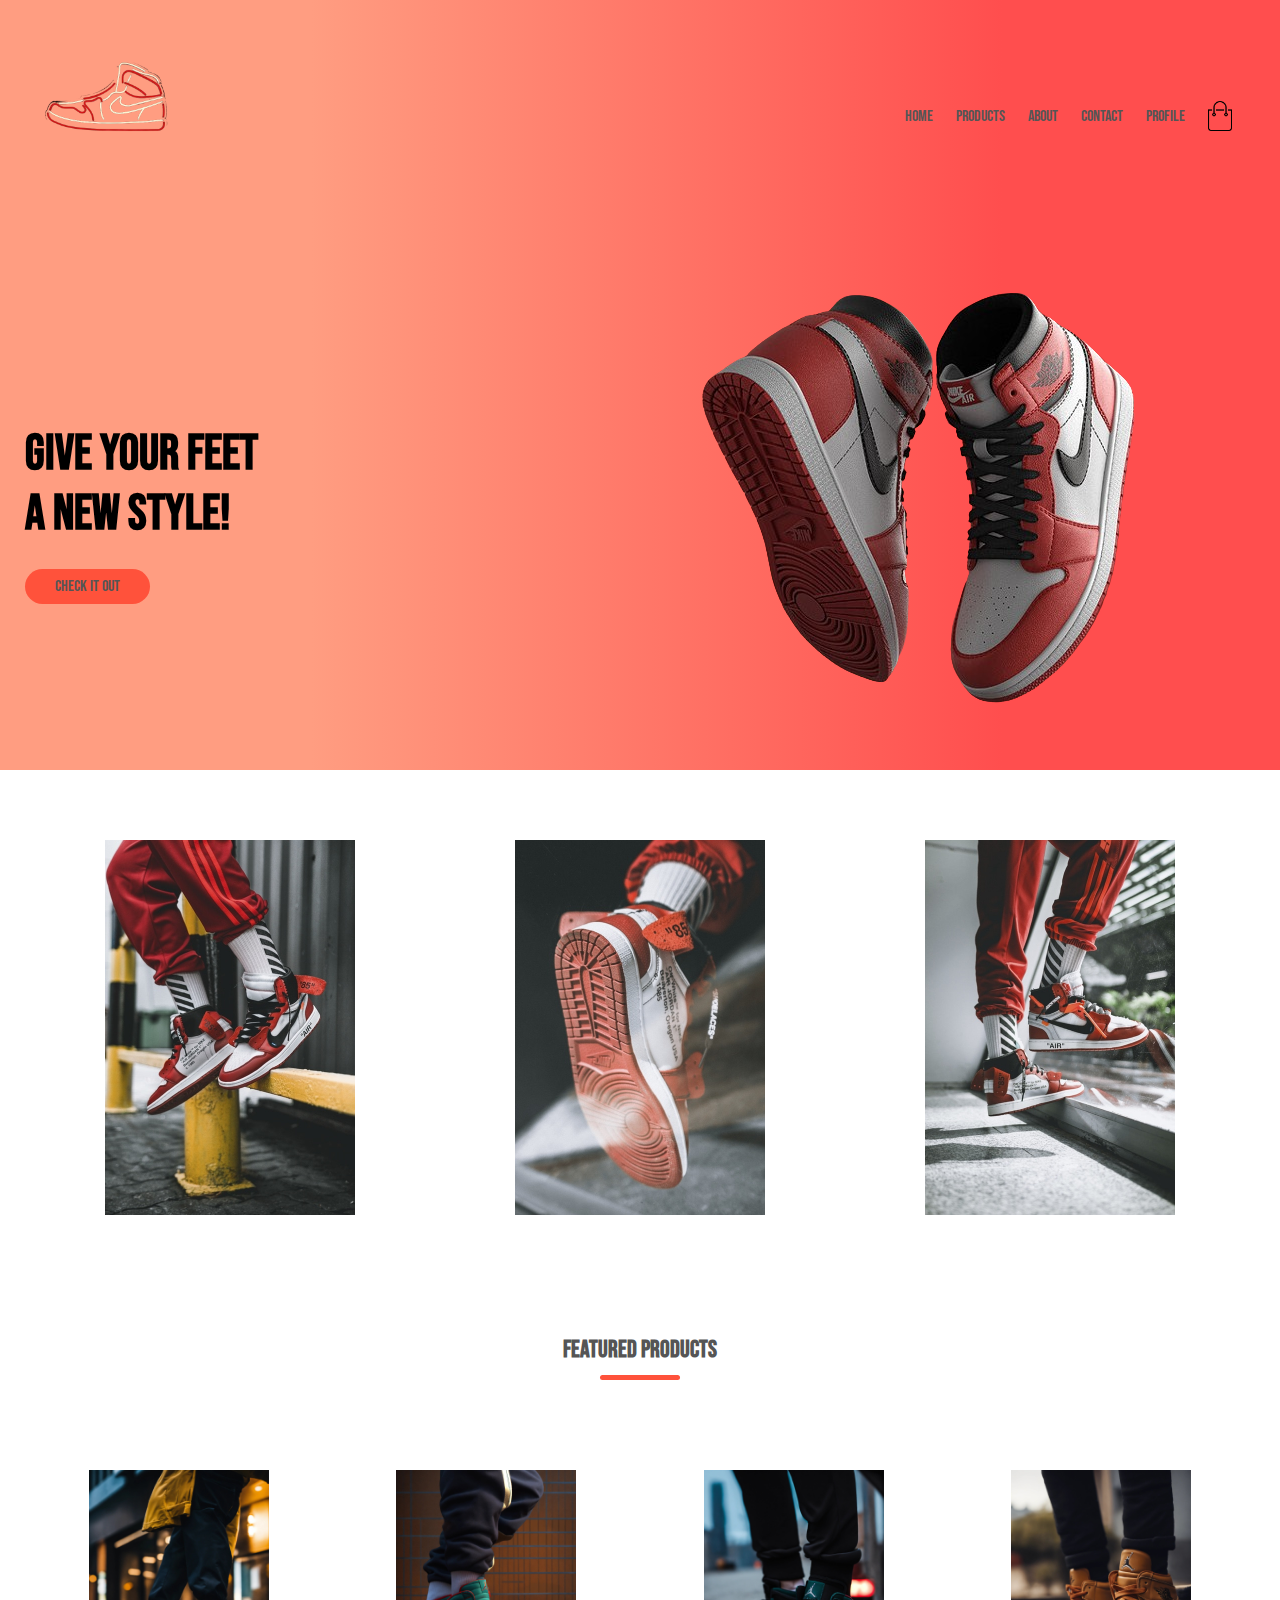
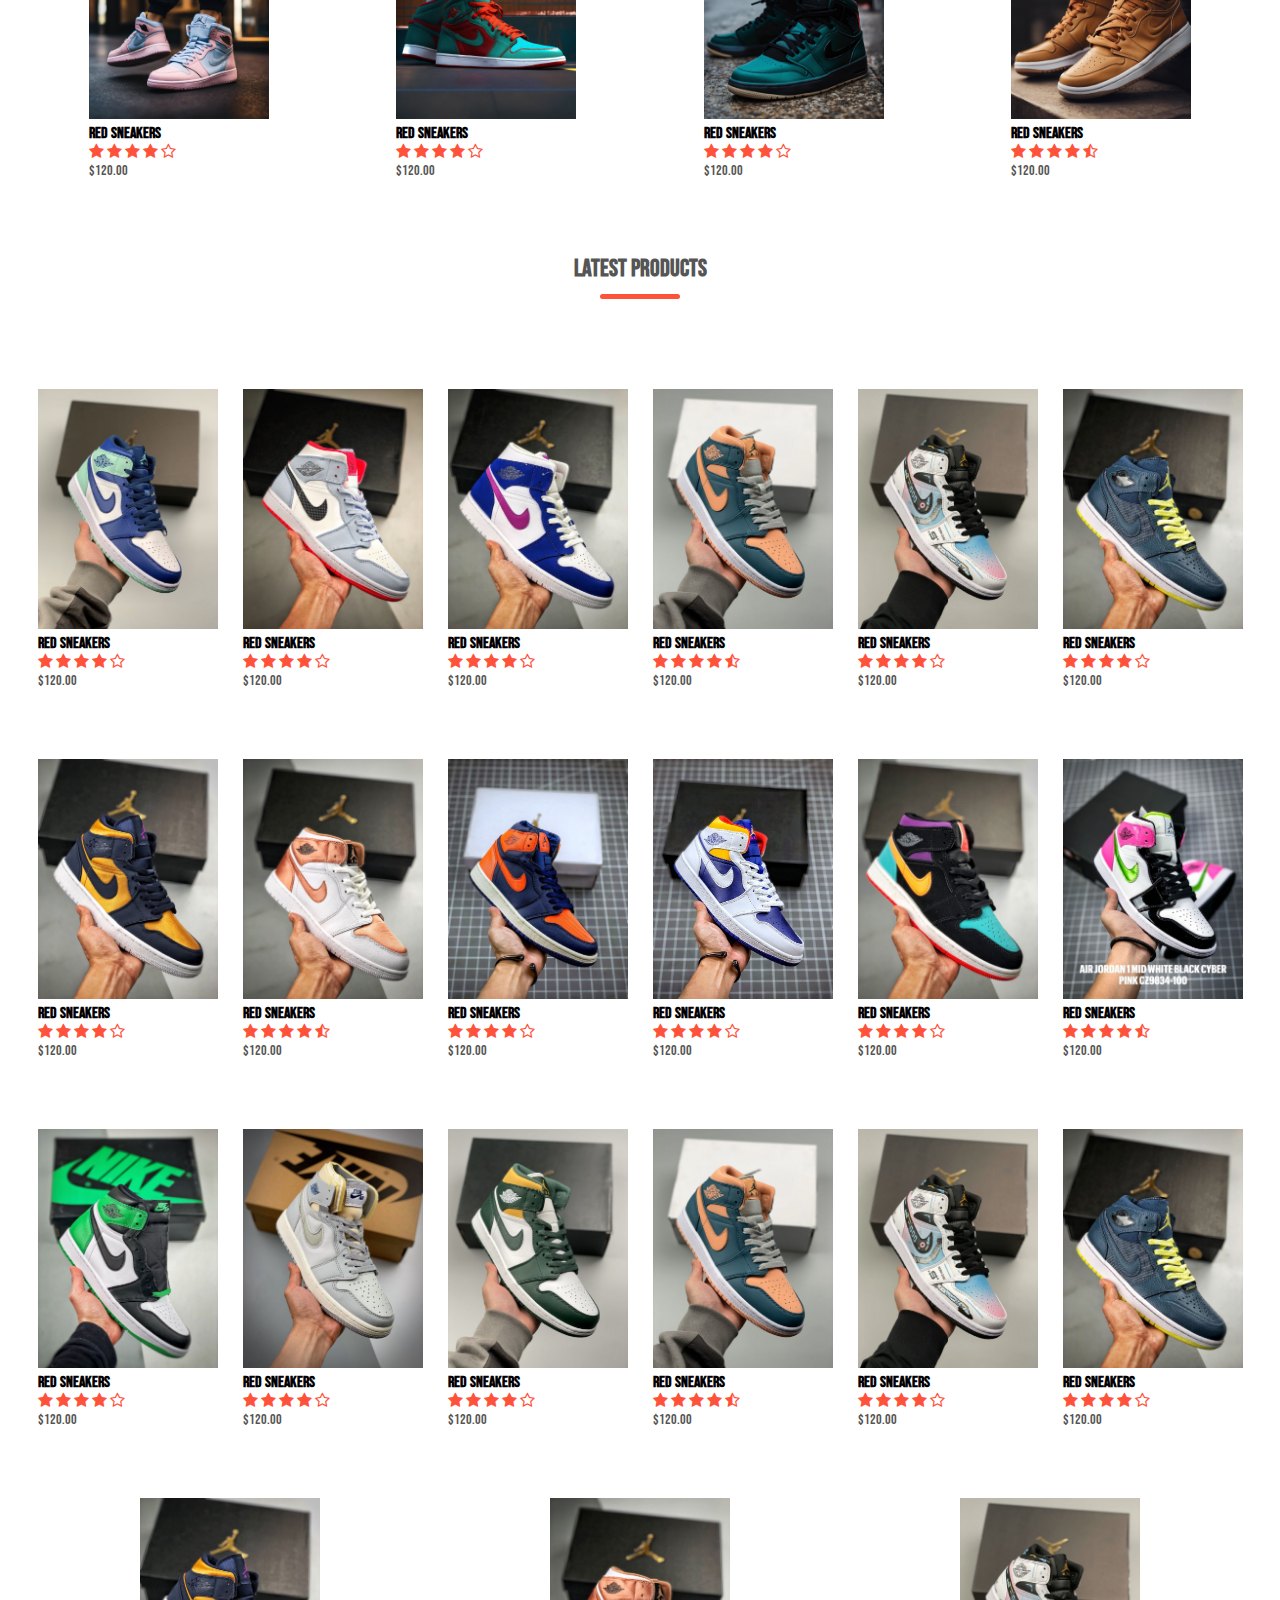
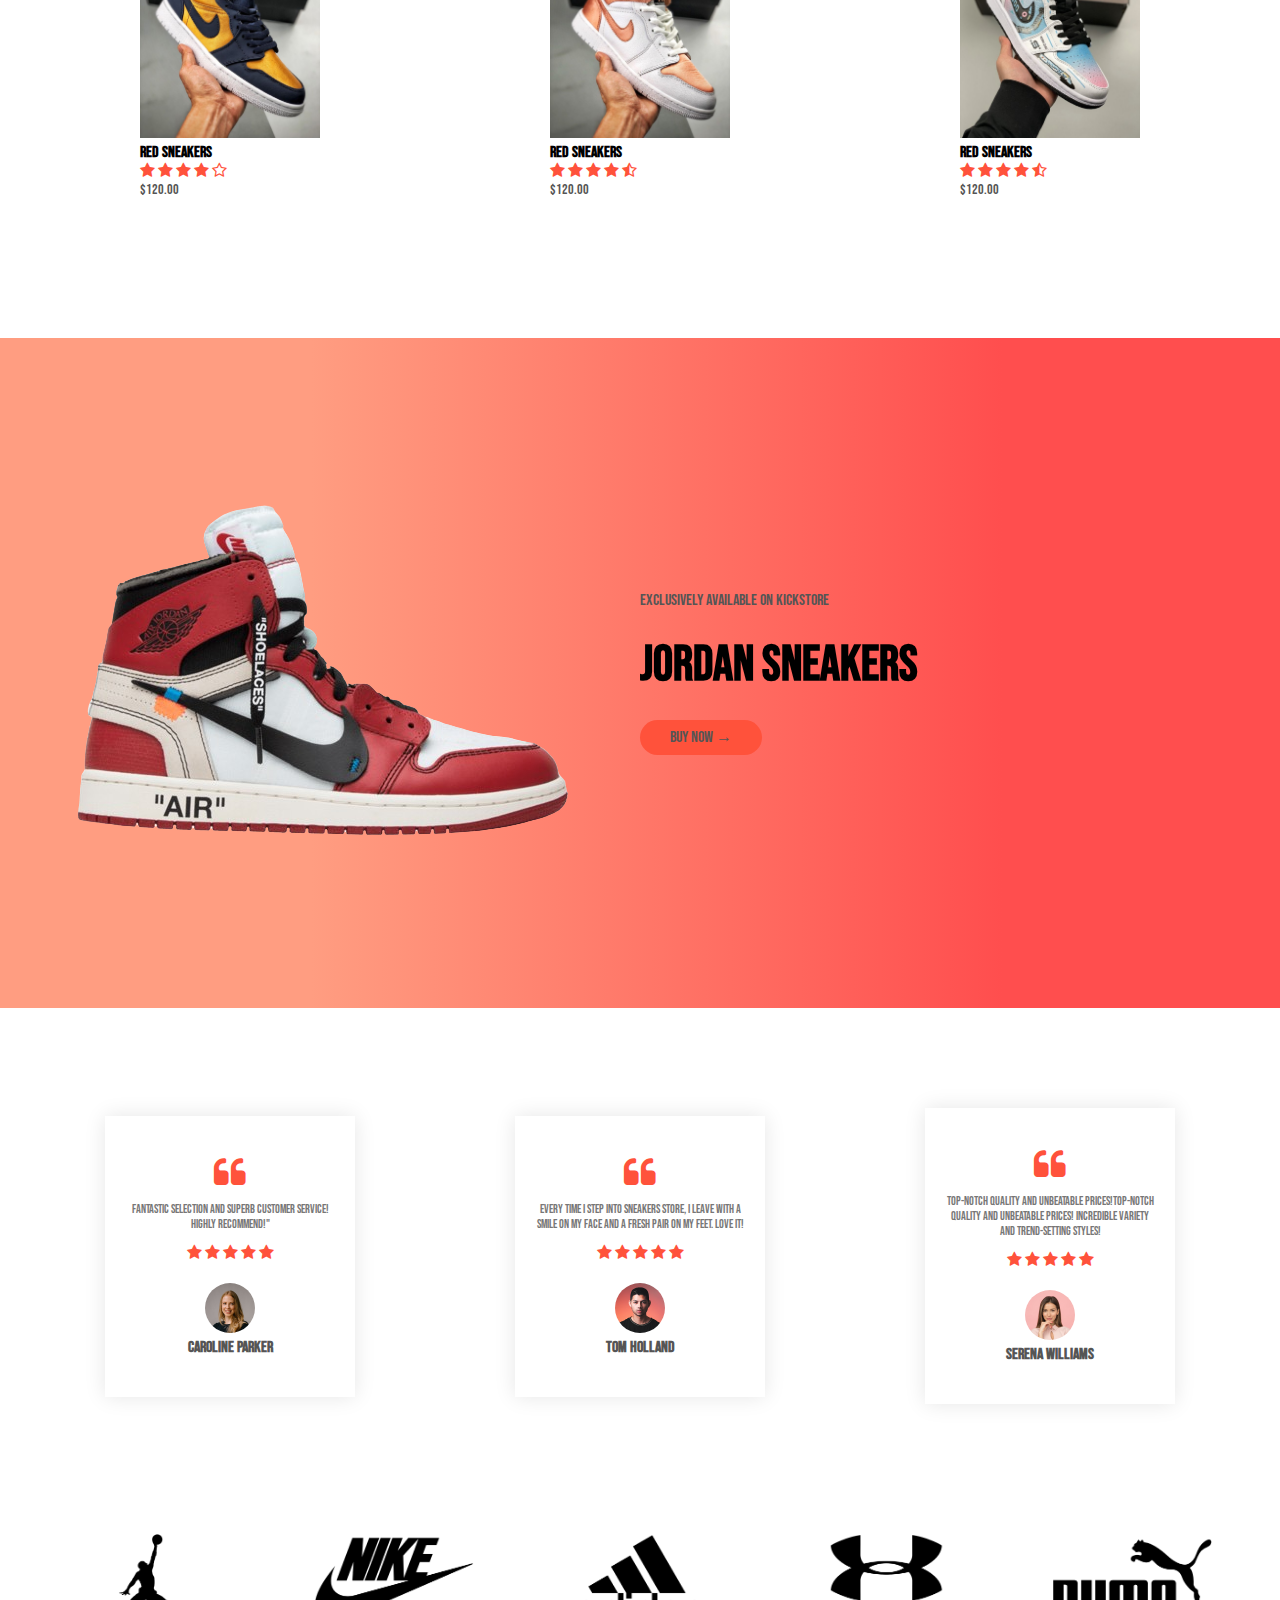
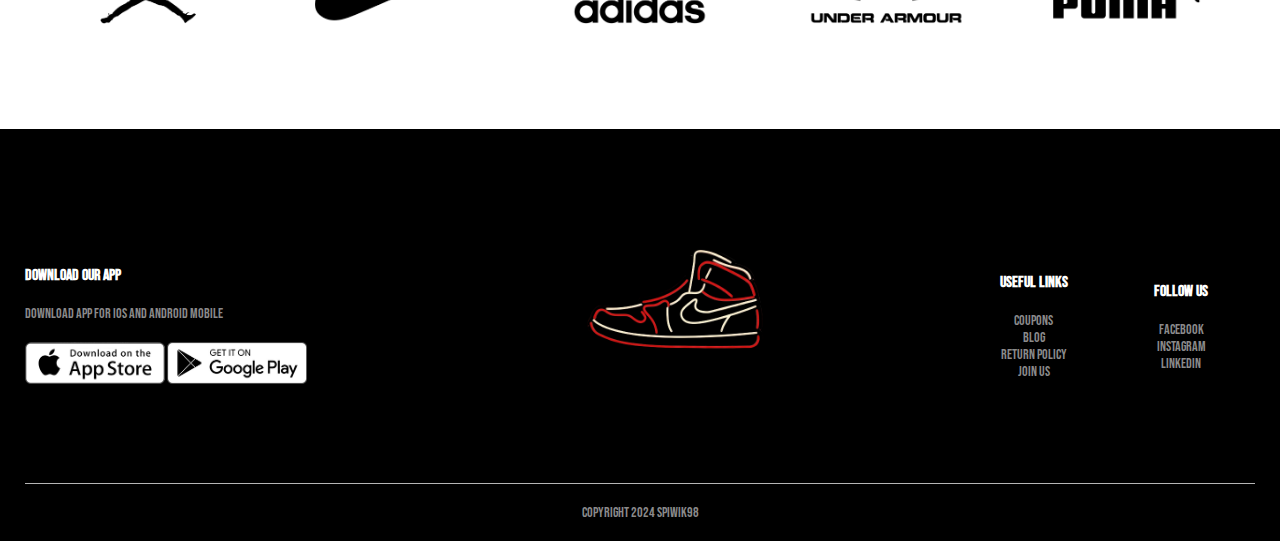
<file: index.html>
<!DOCTYPE html>
<html lang="en">
<head>
    <meta charset="UTF-8">
    <meta name="viewport" content="width=device-width, initial-scale=1.0">
    <title>KickStore | Ecommerce Website</title>
    <link rel="stylesheet" href="style.css">
    <link href="https://fonts.googleapis.com/css2?family=Bebas+Neue&display=swap" rel="stylesheet">
    <link rel="stylesheet" href="https://stackpath.bootstrapcdn.com/font-awesome/4.7.0/css/font-awesome.min.css">
</head>
<body>
    <div class="header">
    <div class="container">
        <div class="navbar">
            <div class="logo">
            <img src="static/logo2.png" width="125px">
         </div>
         <nav>
            <ul id="MenuItems">
                <li><a href="">Home</a></li>
                <li><a href="products.html">Products</a></li>
                <li><a href="">About</a></li>
                <li><a href="">Contact</a></li>
                <li><a href="">Profile</a></li>
            </ul>
         </nav>
            <img src="static/cart.png" width="30px" height="30px">
            <img src="static/menu.png" class="menu-icon" onclick="menutoggle()">
        </div>
        <div class="row">
            <div class="col-2">
                <h1> Give Your Feet <br>A New Style!</h1>
                <a href="" class="btn">Check it out</a>
            </div>
            <div class="col-2">
                <img src="static/2-removebg-preview.png">
            </div>
        </div>
    </div>
   </div>
<div class="categories">
    <div class="small-container">
            <div class="row">
        <div class="col-3">
            <img src="static/cat1.jpg">
        </div>
        <div class="col-3">
            <img src="static/cat2.jpg">
        </div>
        <div class="col-3">
            <img src="static/cat3.jpg">
        </div>
    </div>
    </div>

</div>
    <div class="small-container">
        <h2 class="title"> Featured Products</h2>
        <div class="row">
            <div class="col-4">
                <img src="static/feature1.jpg">
                <h4>Red Sneakers</h4>
                <div class="rating">
                    <i class="fa fa-star"></i>
                    <i class="fa fa-star"></i>
                    <i class="fa fa-star"></i>
                    <i class="fa fa-star"></i>
                    <i class="fa fa-star-o"></i>
                </div>
                <p>$120.00</p>
            </div>
            <div class="col-4">
                <img src="static/feature2.jpg">
                <h4>Red Sneakers</h4>
                <div class="rating">
                    <i class="fa fa-star"></i>
                    <i class="fa fa-star"></i>
                    <i class="fa fa-star"></i>
                    <i class="fa fa-star"></i>
                    <i class="fa fa-star-o"></i>
                </div>
                <p>$120.00</p>
            </div>
            <div class="col-4">
                <img src="static/feature3.jpg">
                <h4>Red Sneakers</h4>
                <div class="rating">
                    <i class="fa fa-star"></i>
                    <i class="fa fa-star"></i>
                    <i class="fa fa-star"></i>
                    <i class="fa fa-star"></i>
                    <i class="fa fa-star-o"></i>
                </div>
                <p>$120.00</p>
            </div>
            <div class="col-4">
                <img src="static/feature4.jpg">
                <h4>Red Sneakers</h4>
                <div class="rating">
                    <i class="fa fa-star"></i>
                    <i class="fa fa-star"></i>
                    <i class="fa fa-star"></i>
                    <i class="fa fa-star"></i>
                    <i class="fa fa-star-half-o"></i>
                </div>
                <p>$120.00</p>
            </div>
        </div>
        <h2 class="title"> Latest Products</h2>
        <div class="row">
            <div class="col-4">
                <img src="static/latest5.jpg">
                <h4>Red Sneakers</h4>
                <div class="rating">
                    <i class="fa fa-star"></i>
                    <i class="fa fa-star"></i>
                    <i class="fa fa-star"></i>
                    <i class="fa fa-star"></i>
                    <i class="fa fa-star-o"></i>
                </div>
                <p>$120.00</p>
            </div>
            <div class="col-4">
                <img src="static/latest6.jpg">
                <h4>Red Sneakers</h4>
                <div class="rating">
                    <i class="fa fa-star"></i>
                    <i class="fa fa-star"></i>
                    <i class="fa fa-star"></i>
                    <i class="fa fa-star"></i>
                    <i class="fa fa-star-o"></i>
                </div>
                <p>$120.00</p>
            </div>
            <div class="col-4">
                <img src="static/latest7.jpg">
                <h4>Red Sneakers</h4>
                <div class="rating">
                    <i class="fa fa-star"></i>
                    <i class="fa fa-star"></i>
                    <i class="fa fa-star"></i>
                    <i class="fa fa-star"></i>
                    <i class="fa fa-star-o"></i>
                </div>
                <p>$120.00</p>
            </div>
            <div class="col-4">
                <img src="static/latest8.jpg">
                <h4>Red Sneakers</h4>
                <div class="rating">
                    <i class="fa fa-star"></i>
                    <i class="fa fa-star"></i>
                    <i class="fa fa-star"></i>
                    <i class="fa fa-star"></i>
                    <i class="fa fa-star-half-o"></i>
                </div>
                <p>$120.00</p>
            </div>
            <div class="col-4">
                <img src="static/latest1.jpg">
                <h4>Red Sneakers</h4>
                <div class="rating">
                    <i class="fa fa-star"></i>
                    <i class="fa fa-star"></i>
                    <i class="fa fa-star"></i>
                    <i class="fa fa-star"></i>
                    <i class="fa fa-star-o"></i>
                </div>
                <p>$120.00</p>
            </div>
            <div class="col-4">
                <img src="static/latest2.jpg">
                <h4>Red Sneakers</h4>
                <div class="rating">
                    <i class="fa fa-star"></i>
                    <i class="fa fa-star"></i>
                    <i class="fa fa-star"></i>
                    <i class="fa fa-star"></i>
                    <i class="fa fa-star-o"></i>
                </div>
                <p>$120.00</p>
            </div>
            <div class="col-4">
                <img src="static/latest3.jpg">
                <h4>Red Sneakers</h4>
                <div class="rating">
                    <i class="fa fa-star"></i>
                    <i class="fa fa-star"></i>
                    <i class="fa fa-star"></i>
                    <i class="fa fa-star"></i>
                    <i class="fa fa-star-o"></i>
                </div>
                <p>$120.00</p>
            </div>
            <div class="col-4">
                <img src="static/latest4.jpg">
                <h4>Red Sneakers</h4>
                <div class="rating">
                    <i class="fa fa-star"></i>
                    <i class="fa fa-star"></i>
                    <i class="fa fa-star"></i>
                    <i class="fa fa-star"></i>
                    <i class="fa fa-star-half-o"></i>
                </div>
                <p>$120.00</p>
            </div>
            <div class="col-4">
                <img src="static/latest9.jpg">
                <h4>Red Sneakers</h4>
                <div class="rating">
                    <i class="fa fa-star"></i>
                    <i class="fa fa-star"></i>
                    <i class="fa fa-star"></i>
                    <i class="fa fa-star"></i>
                    <i class="fa fa-star-o"></i>
                </div>
                <p>$120.00</p>
            </div>
            <div class="col-4">
                <img src="static/latest10.jpg">
                <h4>Red Sneakers</h4>
                <div class="rating">
                    <i class="fa fa-star"></i>
                    <i class="fa fa-star"></i>
                    <i class="fa fa-star"></i>
                    <i class="fa fa-star"></i>
                    <i class="fa fa-star-o"></i>
                </div>
                <p>$120.00</p>
            </div>
            <div class="col-4">
                <img src="static/latest11.jpg">
                <h4>Red Sneakers</h4>
                <div class="rating">
                    <i class="fa fa-star"></i>
                    <i class="fa fa-star"></i>
                    <i class="fa fa-star"></i>
                    <i class="fa fa-star"></i>
                    <i class="fa fa-star-o"></i>
                </div>
                <p>$120.00</p>
            </div>
            <div class="col-4">
                <img src="static/latest12.jpg">
                <h4>Red Sneakers</h4>
                <div class="rating">
                    <i class="fa fa-star"></i>
                    <i class="fa fa-star"></i>
                    <i class="fa fa-star"></i>
                    <i class="fa fa-star"></i>
                    <i class="fa fa-star-half-o"></i>
                </div>
                <p>$120.00</p>
            </div>
            <div class="col-4">
                <img src="static/latest13.jpg">
                <h4>Red Sneakers</h4>
                <div class="rating">
                    <i class="fa fa-star"></i>
                    <i class="fa fa-star"></i>
                    <i class="fa fa-star"></i>
                    <i class="fa fa-star"></i>
                    <i class="fa fa-star-o"></i>
                </div>
                <p>$120.00</p>
            </div>
            <div class="col-4">
                <img src="static/latest14.jpg">
                <h4>Red Sneakers</h4>
                <div class="rating">
                    <i class="fa fa-star"></i>
                    <i class="fa fa-star"></i>
                    <i class="fa fa-star"></i>
                    <i class="fa fa-star"></i>
                    <i class="fa fa-star-o"></i>
                </div>
                <p>$120.00</p>
            </div>
            <div class="col-4">
                <img src="static/latest15.jpg">
                <h4>Red Sneakers</h4>
                <div class="rating">
                    <i class="fa fa-star"></i>
                    <i class="fa fa-star"></i>
                    <i class="fa fa-star"></i>
                    <i class="fa fa-star"></i>
                    <i class="fa fa-star-o"></i>
                </div>
                <p>$120.00</p>
            </div>
            <div class="col-4">
                <img src="static/latest8.jpg">
                <h4>Red Sneakers</h4>
                <div class="rating">
                    <i class="fa fa-star"></i>
                    <i class="fa fa-star"></i>
                    <i class="fa fa-star"></i>
                    <i class="fa fa-star"></i>
                    <i class="fa fa-star-half-o"></i>
                </div>
                <p>$120.00</p>
            </div>
            <div class="col-4">
                <img src="static/latest1.jpg">
                <h4>Red Sneakers</h4>
                <div class="rating">
                    <i class="fa fa-star"></i>
                    <i class="fa fa-star"></i>
                    <i class="fa fa-star"></i>
                    <i class="fa fa-star"></i>
                    <i class="fa fa-star-o"></i>
                </div>
                <p>$120.00</p>
            </div>
            <div class="col-4">
                <img src="static/latest2.jpg">
                <h4>Red Sneakers</h4>
                <div class="rating">
                    <i class="fa fa-star"></i>
                    <i class="fa fa-star"></i>
                    <i class="fa fa-star"></i>
                    <i class="fa fa-star"></i>
                    <i class="fa fa-star-o"></i>
                </div>
                <p>$120.00</p>
            </div>
            <div class="col-4">
                <img src="static/latest3.jpg">
                <h4>Red Sneakers</h4>
                <div class="rating">
                    <i class="fa fa-star"></i>
                    <i class="fa fa-star"></i>
                    <i class="fa fa-star"></i>
                    <i class="fa fa-star"></i>
                    <i class="fa fa-star-o"></i>
                </div>
                <p>$120.00</p>
            </div>
            <div class="col-4">
                <img src="static/latest4.jpg">
                <h4>Red Sneakers</h4>
                <div class="rating">
                    <i class="fa fa-star"></i>
                    <i class="fa fa-star"></i>
                    <i class="fa fa-star"></i>
                    <i class="fa fa-star"></i>
                    <i class="fa fa-star-half-o"></i>
                </div>
                <p>$120.00</p>
            </div>
            <div class="col-4">
                <img src="static/latest1.jpg">
                <h4>Red Sneakers</h4>
                <div class="rating">
                    <i class="fa fa-star"></i>
                    <i class="fa fa-star"></i>
                    <i class="fa fa-star"></i>
                    <i class="fa fa-star"></i>
                    <i class="fa fa-star-half-o"></i>
                </div>
                <p>$120.00</p>
            </div>
        </div>
    </div>
    <div class="offer">
        <div class="small-container">
            <div class="row">
                <div class="col-2">
                    <img src="static/off-white-x-air-jordan-1-retro-high-og-white-jordan-1-off-white-11563429018exqbuavl9f-removebg-preview.png" class="offer-img">
                </div>
                <div class="col-2">
                    <p>Exclusively Available on KickStore</p>
                    <h1>Jordan sneakers</h1>
                    <a href="" class="btn">Buy Now &#8594;</a>
                </div>
            </div>
        </div>
    </div>
    <div class="testimonial">
        <div class="small-container">
            <div class="row">
                <div class="col-3">
                   <i class="fa fa-quote-left"></i>
                    <p>Fantastic selection and superb customer service! Highly recommend!"</p>
                    <div class="rating">
                        <i class="fa fa-star"></i>
                        <i class="fa fa-star"></i>
                        <i class="fa fa-star"></i>
                        <i class="fa fa-star"></i>
                        <i class="fa fa-star"></i>
                    </div>
                    <img src="static/user-1.png">
                    <h3>Caroline Parker</h3>
                </div>
                <div class="col-3">
                   <i class="fa fa-quote-left"></i>
                    <p>Every time I step into Sneakers Store, I leave with a smile on my face and a fresh pair on my feet. Love it!</p>
                    <div class="rating">
                        <i class="fa fa-star"></i>
                        <i class="fa fa-star"></i>
                        <i class="fa fa-star"></i>
                        <i class="fa fa-star"></i>
                        <i class="fa fa-star"></i>
                    </div>
                    <img src="static/user-2.png">
                    <h3>Tom Holland</h3>
                </div>
                <div class="col-3">
                   <i class="fa fa-quote-left"></i>
                    <p>Top-notch quality and unbeatable prices!Top-notch quality and unbeatable prices! Incredible variety and trend-setting styles! </p>
                    <div class="rating">
                        <i class="fa fa-star"></i>
                        <i class="fa fa-star"></i>
                        <i class="fa fa-star"></i>
                        <i class="fa fa-star"></i>
                        <i class="fa fa-star"></i>
                    </div>
                    <img src="static/user-3.png">
                    <h3>Serena Williams</h3>
                </div>
            </div>
        </div>
    </div>
    <div class="brands">
        <div class="small-container">
            <div class="row">
                <div class="col-5">
                    <img src="static/Air-Jordan-Logo-700x394.png">
                </div>
                <div class="col-5">
                    <img src="static/Nike-Logo-700x394.png">
                </div>
                <div class="col-5">
                    <img src="static/Adidas-Logo-700x394.png">
                </div>
                <div class="col-5">
                    <img src="static/Under-Armour-Logo-700x394.png">
                </div>
                <div class="col-5">
                    <img src="static/Puma-Logo-700x394.png">
                </div>
            </div>
        </div>
    </div>

    <div class="footer">
        <div class="container">
            <div class="row">
                <div class="footer-col-1">
                    <h3>Download Our App</h3>
                    <p>Download App for IOS and Android Mobile</p>
                <div class="app-logo">
                    <img src="static/app-store.png">
                    <img src="static/play-store.png">
                </div>
                </div>
                <div class="footer-col-2">
                    <img src="static/logo2.png">
                </div>
                <div class="footer-col-3">
                    <h3>Useful Links</h3>
                    <ul>
                        <li>Coupons</li>
                        <li>Blog</li>
                        <li>Return Policy</li>
                        <li>Join Us</li>
                    </ul>
                </div>
                <div class="footer-col-4">
                    <h3>Follow us</h3>
                    <ul>
                        <li>Facebook</li>
                        <li>Instagram</li>
                        <li>Linkedin</li>
                    </ul>
                </div>
            </div>
            <hr>
            <p class="copyright">Copyright 2024 spiwik98</p>
        </div>
    </div>
        <script>
            var MenuItems = document.getElementByID("MenuItems");
            MenuItems.style.maxHeight = "0px";
            function menutoggle(){
                if (MenuItems.style.maxHeight == "0px")
                    {
                        MenuItems.style.maxHeight == "200px";
                    }
                else
                    {
                        MenuItems.style.maxHeight == "0px";
                    }

            }
        </script>
</body>
</html>
</file>
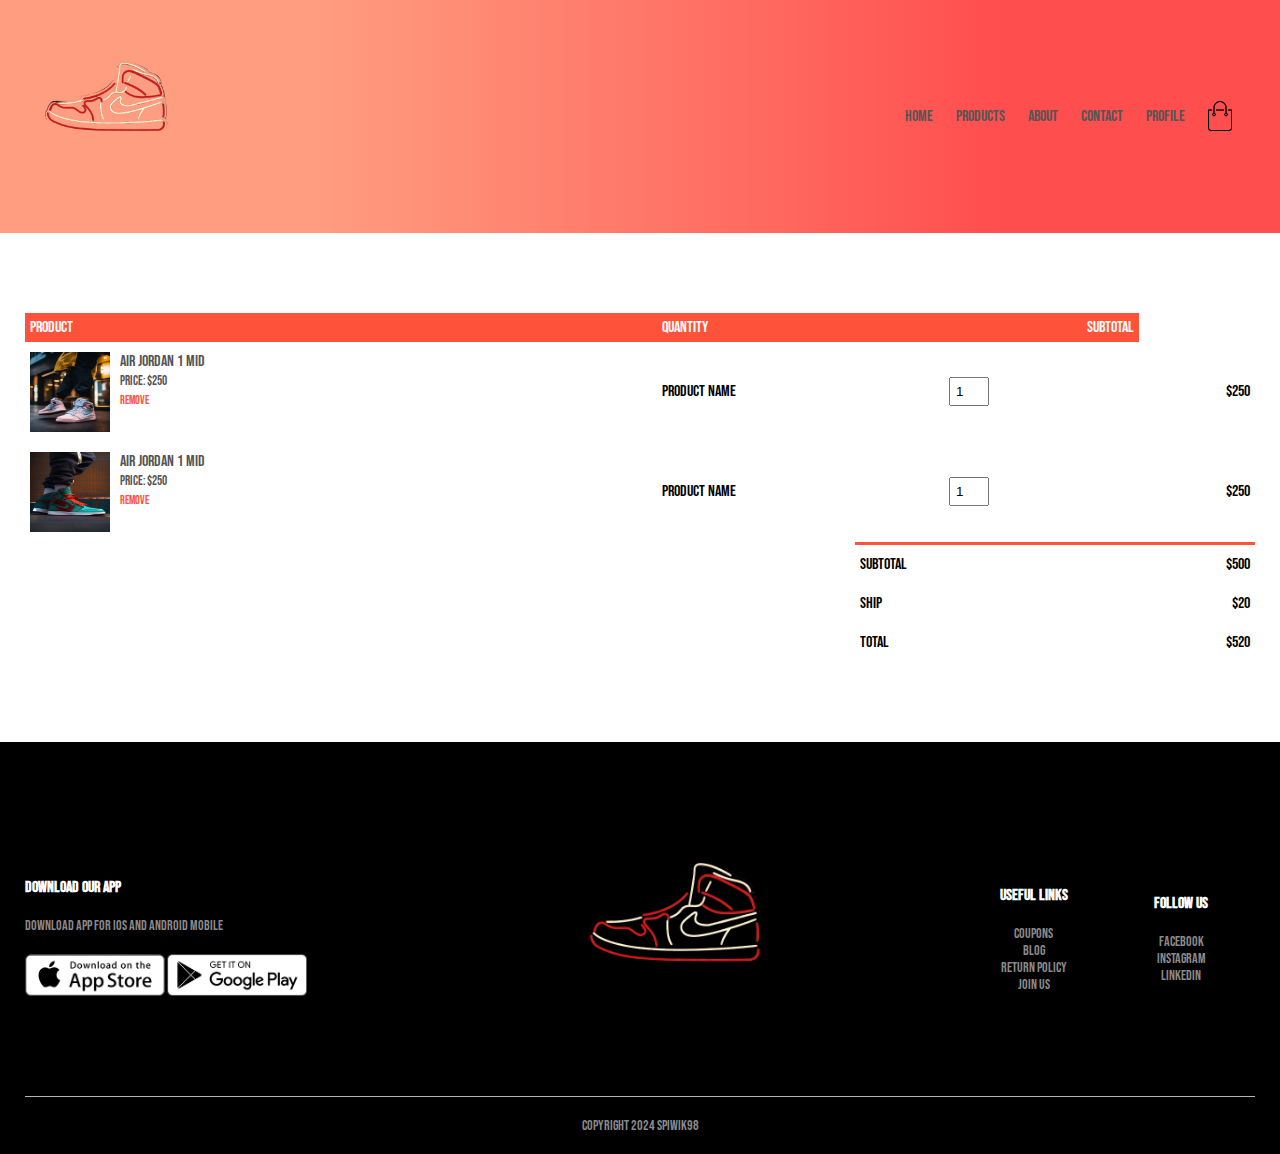
<file: cart.html>
<!DOCTYPE html>
<html lang="en">
<head>
    <meta charset="UTF-8">
    <meta name="viewport" content="width=device-width, initial-scale=1.0">
    <title>All Products | KickStore</title>
    <link rel="stylesheet" href="style.css">
    <link href="https://fonts.googleapis.com/css2?family=Bebas+Neue&display=swap" rel="stylesheet">
    <link rel="stylesheet" href="https://stackpath.bootstrapcdn.com/font-awesome/4.7.0/css/font-awesome.min.css">
</head>
<body>
    <div class="header">
    <div class="container">
        <div class="navbar">
            <div class="logo">
            <img src="static/logo2.png" width="125px">
         </div>
         <nav>
            <ul id="MenuItems">
                <li><a href="">Home</a></li>
                <li><a href="">Products</a></li>
                <li><a href="">About</a></li>
                <li><a href="">Contact</a></li>
                <li><a href="">Profile</a></li>
            </ul>
         </nav>
            <img src="static/cart.png" width="30px" height="30px">
            <img src="static/menu.png" class="menu-icon" onclick="menutoggle()">
        </div>
    </div>
   </div>
    <div class="small-container cart-page">
        <table>
            <tr>
                <th>Product</th>
                <th>Quantity</th>
                <th>Subtotal</th>
            </tr>
            <tr>
                <td>
                    <div class="cart-info">
                        <img src="static/feature1.jpg">
                        <div>
                            <p>Air Jordan 1 Mid</p>
                            <small>Price: $250</small>
                            <br>
                            <a href="">Remove</a>
                        </div>
                    </div>
                </td>
                <td>Product name</td>
                <td><input type="number" value="1"></td>
                <td>$250</td>
            </tr>
            <tr>
                <td>
                    <div class="cart-info">
                        <img src="static/feature2.jpg">
                        <div>
                            <p>Air Jordan 1 Mid</p>
                            <small>Price: $250</small>
                            <br>
                            <a href="">Remove</a>
                        </div>
                    </div>
                </td>
                <td>Product name</td>
                <td><input type="number" value="1"></td>
                <td>$250</td>
            </tr>
        </table>
        <div class="total-price">
            <table>
                <tr>
                    <td>Subtotal</td>
                    <td>$500</td>
                </tr>
                <tr>
                    <td>Ship</td>
                    <td>$20</td>
                </tr>
                <tr>
                    <td>Total</td>
                    <td>$520</td>
                </tr>
            </table>
        </div>

    </div>

    <div class="footer">
        <div class="container">
            <div class="row">
                <div class="footer-col-1">
                    <h3>Download Our App</h3>
                    <p>Download App for IOS and Android Mobile</p>
                <div class="app-logo">
                    <img src="static/app-store.png">
                    <img src="static/play-store.png">
                </div>
                </div>
                <div class="footer-col-2">
                    <img src="static/logo2.png">
                </div>
                <div class="footer-col-3">
                    <h3>Useful Links</h3>
                    <ul>
                        <li>Coupons</li>
                        <li>Blog</li>
                        <li>Return Policy</li>
                        <li>Join Us</li>
                    </ul>
                </div>
                <div class="footer-col-4">
                    <h3>Follow us</h3>
                    <ul>
                        <li>Facebook</li>
                        <li>Instagram</li>
                        <li>Linkedin</li>
                    </ul>
                </div>
            </div>
            <hr>
            <p class="copyright">Copyright 2024 spiwik98</p>
        </div>
    </div>
        <script>
            var MenuItems = document.getElementByID("MenuItems");
            MenuItems.style.maxHeight = "0px";
            function menutoggle(){
                if (MenuItems.style.maxHeight == "0px")
                    {
                        MenuItems.style.maxHeight == "200px";
                    }
                else
                    {
                        MenuItems.style.maxHeight == "0px";
                    }

            }
        </script>
</body>
</html>
</file>
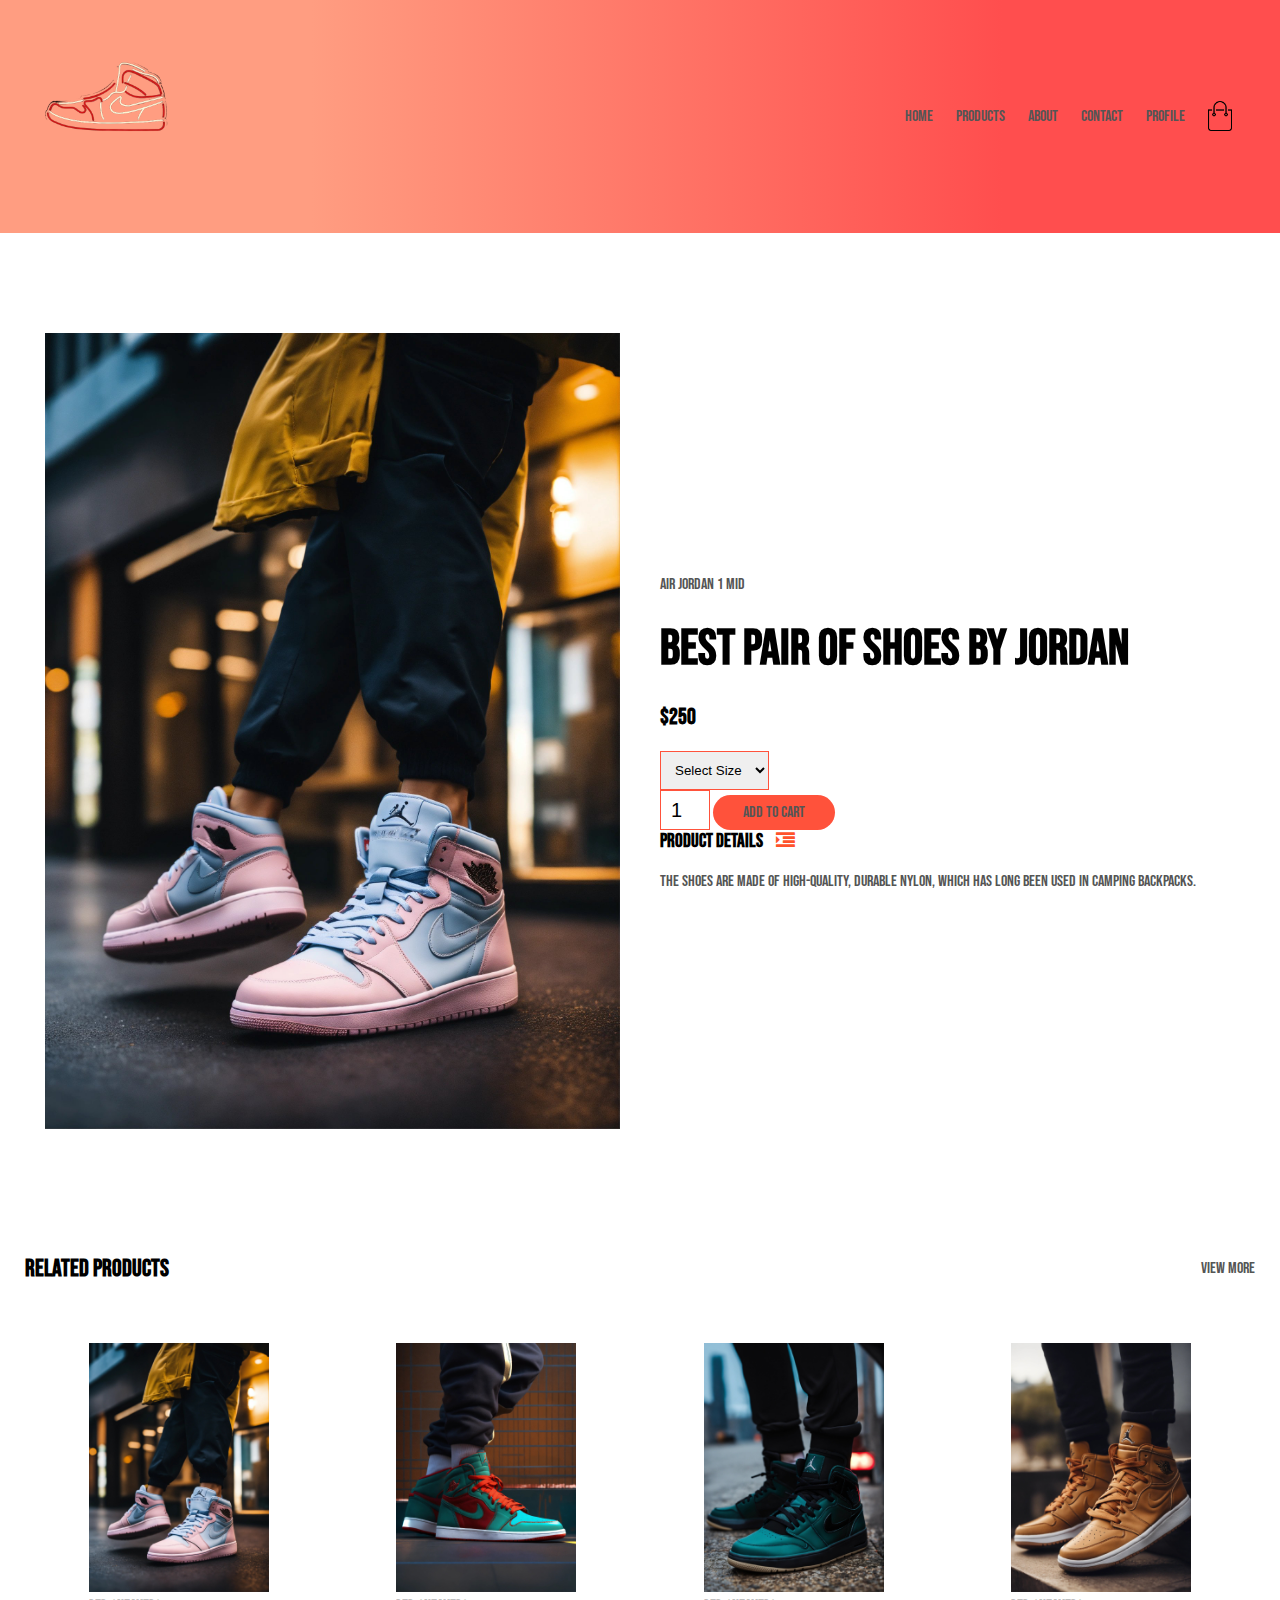
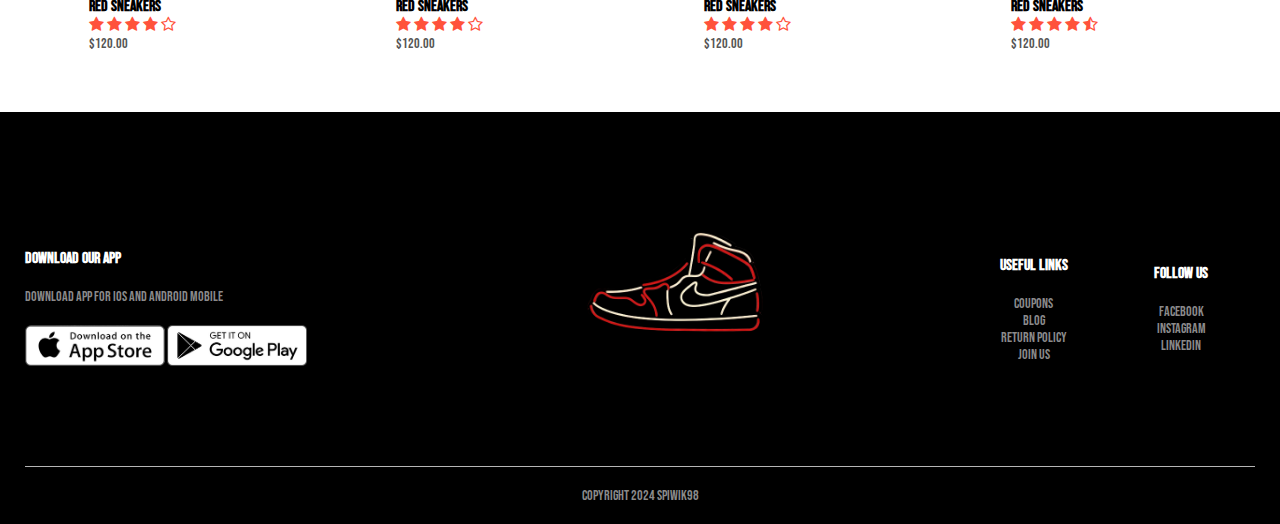
<file: product_detail.html>
<!DOCTYPE html>
<html lang="en">
<head>
    <meta charset="UTF-8">
    <meta name="viewport" content="width=device-width, initial-scale=1.0">
    <title>All Products | KickStore</title>
    <link rel="stylesheet" href="style.css">
    <link href="https://fonts.googleapis.com/css2?family=Bebas+Neue&display=swap" rel="stylesheet">
    <link rel="stylesheet" href="https://stackpath.bootstrapcdn.com/font-awesome/4.7.0/css/font-awesome.min.css">
</head>
<body>
    <div class="header">
    <div class="container">
        <div class="navbar">
            <div class="logo">
            <img src="static/logo2.png" width="125px">
         </div>
         <nav>
            <ul id="MenuItems">
                <li><a href="">Home</a></li>
                <li><a href="">Products</a></li>
                <li><a href="">About</a></li>
                <li><a href="">Contact</a></li>
                <li><a href="">Profile</a></li>
            </ul>
         </nav>
            <img src="static/cart.png" width="30px" height="30px">
            <img src="static/menu.png" class="menu-icon" onclick="menutoggle()">
        </div>
    </div>
   </div>
    <div class="small-container single-product">
        <div class="row">
            <div class="col-2">
                <img src="static/feature1.jpg" width="100%">
            </div>
            <div class="col-2">
                <p>Air Jordan 1 Mid</p>
                <h1>Best pair of shoes by Jordan</h1>
                <h4>$250</h4>
                <select>
                    <option>Select Size</option>
                    <option>5</option>
                    <option>6</option>
                    <option>7</option>
                    <option>8</option>
                </select>
                <input type="number" value="1">
                <a href="" class="btn">Add to cart</a>

                <h3>Product details <i class="fa fa-indent"></i></h3>
                <br>
                <p>The shoes are made of high-quality, durable nylon, which has long been used in camping backpacks.</p>
            </div>
        </div>
    </div>
    <div class="small-container">
        <div class="row row-2">
            <h2>Related Products</h2>
            <p>View more</p>
        </div>
    </div>

    <div class="small-container">
            <div class="row">
                <div class="col-4">
                    <img src="static/feature1.jpg">
                    <h4>Red Sneakers</h4>
                    <div class="rating">
                        <i class="fa fa-star"></i>
                        <i class="fa fa-star"></i>
                        <i class="fa fa-star"></i>
                        <i class="fa fa-star"></i>
                        <i class="fa fa-star-o"></i>
                    </div>
                    <p>$120.00</p>
                </div>
                <div class="col-4">
                    <img src="static/feature2.jpg">
                    <h4>Red Sneakers</h4>
                    <div class="rating">
                        <i class="fa fa-star"></i>
                        <i class="fa fa-star"></i>
                        <i class="fa fa-star"></i>
                        <i class="fa fa-star"></i>
                        <i class="fa fa-star-o"></i>
                    </div>
                    <p>$120.00</p>
                </div>
                <div class="col-4">
                    <img src="static/feature3.jpg">
                    <h4>Red Sneakers</h4>
                    <div class="rating">
                        <i class="fa fa-star"></i>
                        <i class="fa fa-star"></i>
                        <i class="fa fa-star"></i>
                        <i class="fa fa-star"></i>
                        <i class="fa fa-star-o"></i>
                    </div>
                    <p>$120.00</p>
                </div>
                <div class="col-4">
                    <img src="static/feature4.jpg">
                    <h4>Red Sneakers</h4>
                    <div class="rating">
                        <i class="fa fa-star"></i>
                        <i class="fa fa-star"></i>
                        <i class="fa fa-star"></i>
                        <i class="fa fa-star"></i>
                        <i class="fa fa-star-half-o"></i>
                    </div>
                    <p>$120.00</p>
                </div>
            </div>
        </div>
    <div class="footer">
        <div class="container">
            <div class="row">
                <div class="footer-col-1">
                    <h3>Download Our App</h3>
                    <p>Download App for IOS and Android Mobile</p>
                <div class="app-logo">
                    <img src="static/app-store.png">
                    <img src="static/play-store.png">
                </div>
                </div>
                <div class="footer-col-2">
                    <img src="static/logo2.png">
                </div>
                <div class="footer-col-3">
                    <h3>Useful Links</h3>
                    <ul>
                        <li>Coupons</li>
                        <li>Blog</li>
                        <li>Return Policy</li>
                        <li>Join Us</li>
                    </ul>
                </div>
                <div class="footer-col-4">
                    <h3>Follow us</h3>
                    <ul>
                        <li>Facebook</li>
                        <li>Instagram</li>
                        <li>Linkedin</li>
                    </ul>
                </div>
            </div>
            <hr>
            <p class="copyright">Copyright 2024 spiwik98</p>
        </div>
    </div>
        <script>
            var MenuItems = document.getElementByID("MenuItems");
            MenuItems.style.maxHeight = "0px";
            function menutoggle(){
                if (MenuItems.style.maxHeight == "0px")
                    {
                        MenuItems.style.maxHeight == "200px";
                    }
                else
                    {
                        MenuItems.style.maxHeight == "0px";
                    }

            }
        </script>
</body>
</html>
</file>
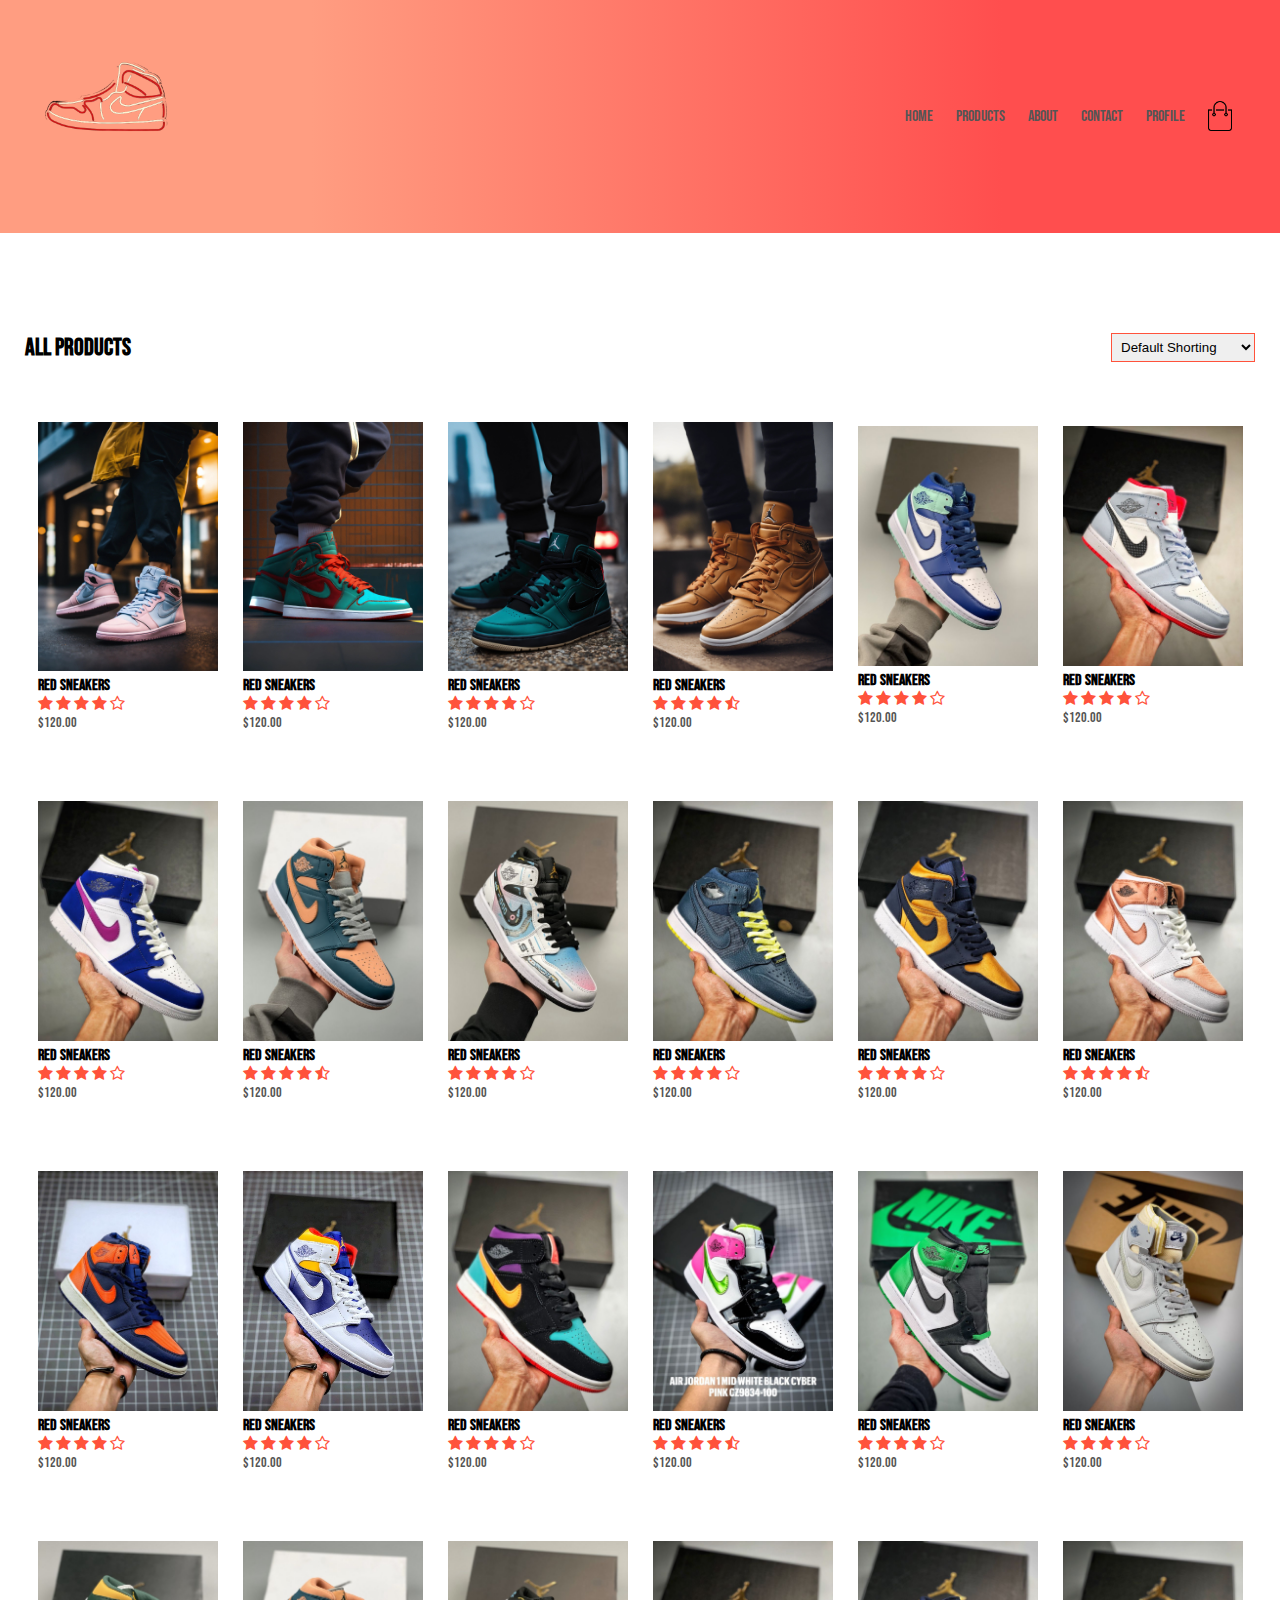
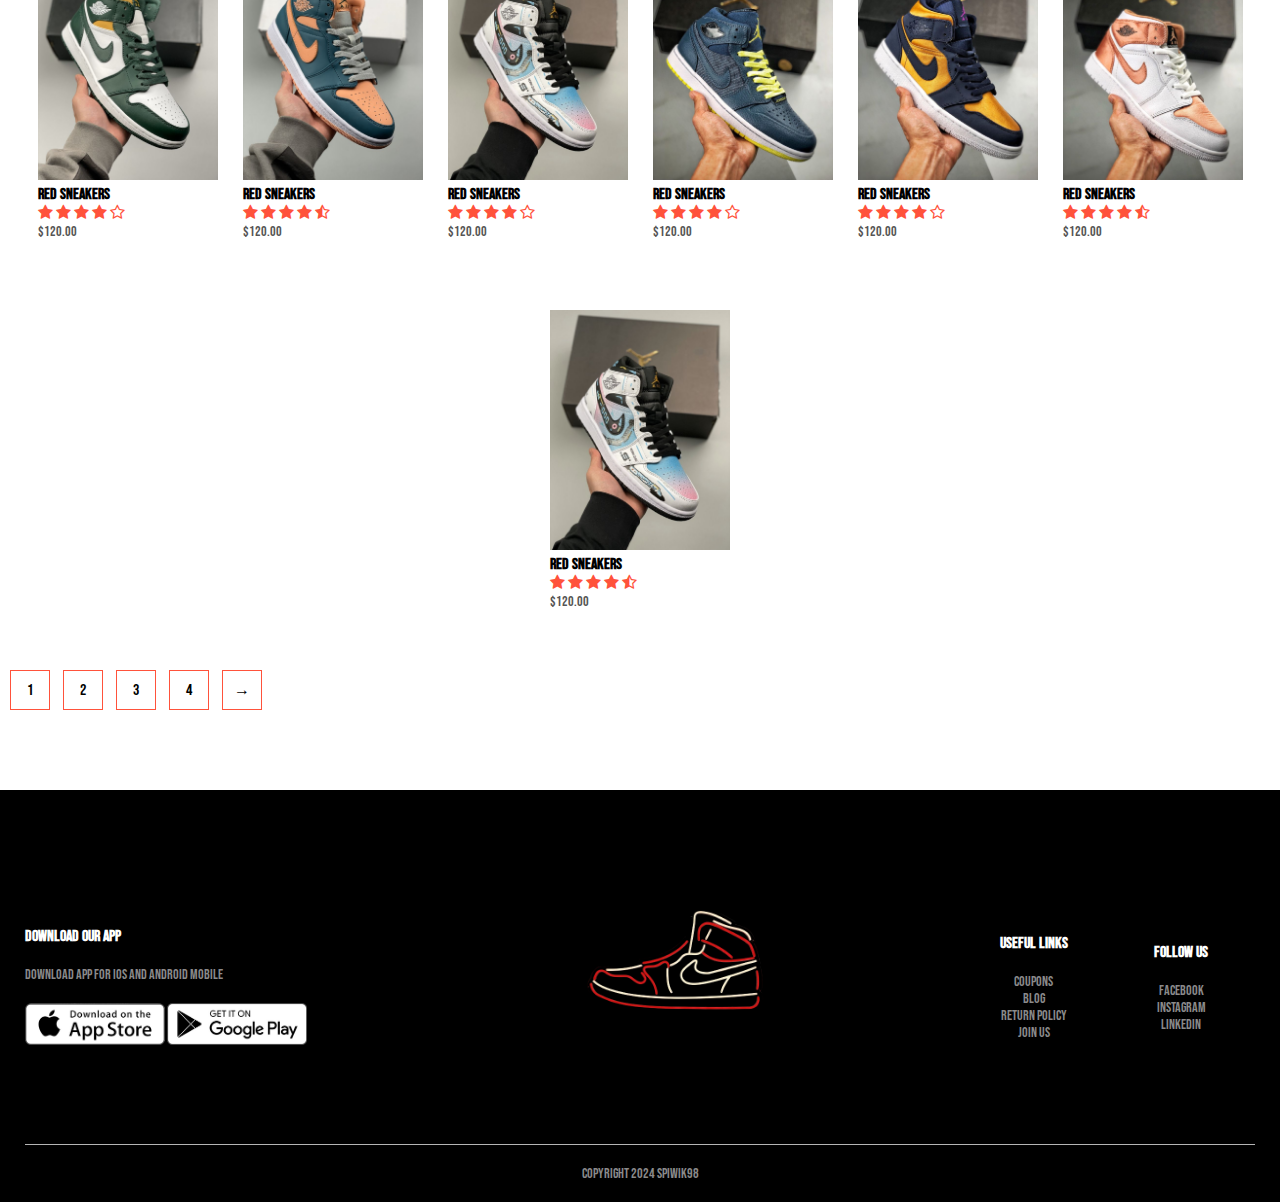
<file: products.html>
<!DOCTYPE html>
<html lang="en">
<head>
    <meta charset="UTF-8">
    <meta name="viewport" content="width=device-width, initial-scale=1.0">
    <title>All Products | KickStore</title>
    <link rel="stylesheet" href="style.css">
    <link href="https://fonts.googleapis.com/css2?family=Bebas+Neue&display=swap" rel="stylesheet">
    <link rel="stylesheet" href="https://stackpath.bootstrapcdn.com/font-awesome/4.7.0/css/font-awesome.min.css">
</head>
<body>
    <div class="header">
    <div class="container">
        <div class="navbar">
            <div class="logo">
            <img src="static/logo2.png" width="125px">
         </div>
         <nav>
            <ul id="MenuItems">
                <li><a href="">Home</a></li>
                <li><a href="">Products</a></li>
                <li><a href="">About</a></li>
                <li><a href="">Contact</a></li>
                <li><a href="">Profile</a></li>
            </ul>
         </nav>
            <img src="static/cart.png" width="30px" height="30px">
            <img src="static/menu.png" class="menu-icon" onclick="menutoggle()">
        </div>
    </div>
   </div>
    <div class="small-container">
        <div class="row row-2">
            <h2>All Products</h2>
            <select>
                <option>Default Shorting</option>
                <option>Short by price</option>
                <option>Short by popularity</option>
                <option>Short by rating</option>
                <option>Short by sale</option>
            </select>
        </div>
            <div class="row">
                <div class="col-4">
                    <img src="static/feature1.jpg">
                    <h4>Red Sneakers</h4>
                    <div class="rating">
                        <i class="fa fa-star"></i>
                        <i class="fa fa-star"></i>
                        <i class="fa fa-star"></i>
                        <i class="fa fa-star"></i>
                        <i class="fa fa-star-o"></i>
                    </div>
                    <p>$120.00</p>
                </div>
                <div class="col-4">
                    <img src="static/feature2.jpg">
                    <h4>Red Sneakers</h4>
                    <div class="rating">
                        <i class="fa fa-star"></i>
                        <i class="fa fa-star"></i>
                        <i class="fa fa-star"></i>
                        <i class="fa fa-star"></i>
                        <i class="fa fa-star-o"></i>
                    </div>
                    <p>$120.00</p>
                </div>
                <div class="col-4">
                    <img src="static/feature3.jpg">
                    <h4>Red Sneakers</h4>
                    <div class="rating">
                        <i class="fa fa-star"></i>
                        <i class="fa fa-star"></i>
                        <i class="fa fa-star"></i>
                        <i class="fa fa-star"></i>
                        <i class="fa fa-star-o"></i>
                    </div>
                    <p>$120.00</p>
                </div>
                <div class="col-4">
                    <img src="static/feature4.jpg">
                    <h4>Red Sneakers</h4>
                    <div class="rating">
                        <i class="fa fa-star"></i>
                        <i class="fa fa-star"></i>
                        <i class="fa fa-star"></i>
                        <i class="fa fa-star"></i>
                        <i class="fa fa-star-half-o"></i>
                    </div>
                    <p>$120.00</p>
                </div>
                <div class="col-4">
                    <img src="static/latest5.jpg">
                    <h4>Red Sneakers</h4>
                    <div class="rating">
                        <i class="fa fa-star"></i>
                        <i class="fa fa-star"></i>
                        <i class="fa fa-star"></i>
                        <i class="fa fa-star"></i>
                        <i class="fa fa-star-o"></i>
                    </div>
                    <p>$120.00</p>
                </div>
                <div class="col-4">
                    <img src="static/latest6.jpg">
                    <h4>Red Sneakers</h4>
                    <div class="rating">
                        <i class="fa fa-star"></i>
                        <i class="fa fa-star"></i>
                        <i class="fa fa-star"></i>
                        <i class="fa fa-star"></i>
                        <i class="fa fa-star-o"></i>
                    </div>
                    <p>$120.00</p>
                </div>
                <div class="col-4">
                    <img src="static/latest7.jpg">
                    <h4>Red Sneakers</h4>
                    <div class="rating">
                        <i class="fa fa-star"></i>
                        <i class="fa fa-star"></i>
                        <i class="fa fa-star"></i>
                        <i class="fa fa-star"></i>
                        <i class="fa fa-star-o"></i>
                    </div>
                    <p>$120.00</p>
                </div>
                <div class="col-4">
                    <img src="static/latest8.jpg">
                    <h4>Red Sneakers</h4>
                    <div class="rating">
                        <i class="fa fa-star"></i>
                        <i class="fa fa-star"></i>
                        <i class="fa fa-star"></i>
                        <i class="fa fa-star"></i>
                        <i class="fa fa-star-half-o"></i>
                    </div>
                    <p>$120.00</p>
                </div>
                <div class="col-4">
                    <img src="static/latest1.jpg">
                    <h4>Red Sneakers</h4>
                    <div class="rating">
                        <i class="fa fa-star"></i>
                        <i class="fa fa-star"></i>
                        <i class="fa fa-star"></i>
                        <i class="fa fa-star"></i>
                        <i class="fa fa-star-o"></i>
                    </div>
                    <p>$120.00</p>
                </div>
                <div class="col-4">
                    <img src="static/latest2.jpg">
                    <h4>Red Sneakers</h4>
                    <div class="rating">
                        <i class="fa fa-star"></i>
                        <i class="fa fa-star"></i>
                        <i class="fa fa-star"></i>
                        <i class="fa fa-star"></i>
                        <i class="fa fa-star-o"></i>
                    </div>
                    <p>$120.00</p>
                </div>
                <div class="col-4">
                    <img src="static/latest3.jpg">
                    <h4>Red Sneakers</h4>
                    <div class="rating">
                        <i class="fa fa-star"></i>
                        <i class="fa fa-star"></i>
                        <i class="fa fa-star"></i>
                        <i class="fa fa-star"></i>
                        <i class="fa fa-star-o"></i>
                    </div>
                    <p>$120.00</p>
                </div>
                <div class="col-4">
                    <img src="static/latest4.jpg">
                    <h4>Red Sneakers</h4>
                    <div class="rating">
                        <i class="fa fa-star"></i>
                        <i class="fa fa-star"></i>
                        <i class="fa fa-star"></i>
                        <i class="fa fa-star"></i>
                        <i class="fa fa-star-half-o"></i>
                    </div>
                    <p>$120.00</p>
                </div>
                <div class="col-4">
                    <img src="static/latest9.jpg">
                    <h4>Red Sneakers</h4>
                    <div class="rating">
                        <i class="fa fa-star"></i>
                        <i class="fa fa-star"></i>
                        <i class="fa fa-star"></i>
                        <i class="fa fa-star"></i>
                        <i class="fa fa-star-o"></i>
                    </div>
                    <p>$120.00</p>
                </div>
                <div class="col-4">
                    <img src="static/latest10.jpg">
                    <h4>Red Sneakers</h4>
                    <div class="rating">
                        <i class="fa fa-star"></i>
                        <i class="fa fa-star"></i>
                        <i class="fa fa-star"></i>
                        <i class="fa fa-star"></i>
                        <i class="fa fa-star-o"></i>
                    </div>
                    <p>$120.00</p>
                </div>
                <div class="col-4">
                    <img src="static/latest11.jpg">
                    <h4>Red Sneakers</h4>
                    <div class="rating">
                        <i class="fa fa-star"></i>
                        <i class="fa fa-star"></i>
                        <i class="fa fa-star"></i>
                        <i class="fa fa-star"></i>
                        <i class="fa fa-star-o"></i>
                    </div>
                    <p>$120.00</p>
                </div>
                <div class="col-4">
                    <img src="static/latest12.jpg">
                    <h4>Red Sneakers</h4>
                    <div class="rating">
                        <i class="fa fa-star"></i>
                        <i class="fa fa-star"></i>
                        <i class="fa fa-star"></i>
                        <i class="fa fa-star"></i>
                        <i class="fa fa-star-half-o"></i>
                    </div>
                    <p>$120.00</p>
                </div>
                <div class="col-4">
                    <img src="static/latest13.jpg">
                    <h4>Red Sneakers</h4>
                    <div class="rating">
                        <i class="fa fa-star"></i>
                        <i class="fa fa-star"></i>
                        <i class="fa fa-star"></i>
                        <i class="fa fa-star"></i>
                        <i class="fa fa-star-o"></i>
                    </div>
                    <p>$120.00</p>
                </div>
                <div class="col-4">
                    <img src="static/latest14.jpg">
                    <h4>Red Sneakers</h4>
                    <div class="rating">
                        <i class="fa fa-star"></i>
                        <i class="fa fa-star"></i>
                        <i class="fa fa-star"></i>
                        <i class="fa fa-star"></i>
                        <i class="fa fa-star-o"></i>
                    </div>
                    <p>$120.00</p>
                </div>
                <div class="col-4">
                    <img src="static/latest15.jpg">
                    <h4>Red Sneakers</h4>
                    <div class="rating">
                        <i class="fa fa-star"></i>
                        <i class="fa fa-star"></i>
                        <i class="fa fa-star"></i>
                        <i class="fa fa-star"></i>
                        <i class="fa fa-star-o"></i>
                    </div>
                    <p>$120.00</p>
                </div>
                <div class="col-4">
                    <img src="static/latest8.jpg">
                    <h4>Red Sneakers</h4>
                    <div class="rating">
                        <i class="fa fa-star"></i>
                        <i class="fa fa-star"></i>
                        <i class="fa fa-star"></i>
                        <i class="fa fa-star"></i>
                        <i class="fa fa-star-half-o"></i>
                    </div>
                    <p>$120.00</p>
                </div>
                <div class="col-4">
                    <img src="static/latest1.jpg">
                    <h4>Red Sneakers</h4>
                    <div class="rating">
                        <i class="fa fa-star"></i>
                        <i class="fa fa-star"></i>
                        <i class="fa fa-star"></i>
                        <i class="fa fa-star"></i>
                        <i class="fa fa-star-o"></i>
                    </div>
                    <p>$120.00</p>
                </div>
                <div class="col-4">
                    <img src="static/latest2.jpg">
                    <h4>Red Sneakers</h4>
                    <div class="rating">
                        <i class="fa fa-star"></i>
                        <i class="fa fa-star"></i>
                        <i class="fa fa-star"></i>
                        <i class="fa fa-star"></i>
                        <i class="fa fa-star-o"></i>
                    </div>
                    <p>$120.00</p>
                </div>
                <div class="col-4">
                    <img src="static/latest3.jpg">
                    <h4>Red Sneakers</h4>
                    <div class="rating">
                        <i class="fa fa-star"></i>
                        <i class="fa fa-star"></i>
                        <i class="fa fa-star"></i>
                        <i class="fa fa-star"></i>
                        <i class="fa fa-star-o"></i>
                    </div>
                    <p>$120.00</p>
                </div>
                <div class="col-4">
                    <img src="static/latest4.jpg">
                    <h4>Red Sneakers</h4>
                    <div class="rating">
                        <i class="fa fa-star"></i>
                        <i class="fa fa-star"></i>
                        <i class="fa fa-star"></i>
                        <i class="fa fa-star"></i>
                        <i class="fa fa-star-half-o"></i>
                    </div>
                    <p>$120.00</p>
                </div>
                <div class="col-4">
                    <img src="static/latest1.jpg">
                    <h4>Red Sneakers</h4>
                    <div class="rating">
                        <i class="fa fa-star"></i>
                        <i class="fa fa-star"></i>
                        <i class="fa fa-star"></i>
                        <i class="fa fa-star"></i>
                        <i class="fa fa-star-half-o"></i>
                    </div>
                    <p>$120.00</p>
                </div>
            </div>
        </div>
    <div class="page-btn">
        <span>1</span>
        <span>2</span>
        <span>3</span>
        <span>4</span>
        <span>&#8594;</span>
    </div>
    <div class="footer">
        <div class="container">
            <div class="row">
                <div class="footer-col-1">
                    <h3>Download Our App</h3>
                    <p>Download App for IOS and Android Mobile</p>
                <div class="app-logo">
                    <img src="static/app-store.png">
                    <img src="static/play-store.png">
                </div>
                </div>
                <div class="footer-col-2">
                    <img src="static/logo2.png">
                </div>
                <div class="footer-col-3">
                    <h3>Useful Links</h3>
                    <ul>
                        <li>Coupons</li>
                        <li>Blog</li>
                        <li>Return Policy</li>
                        <li>Join Us</li>
                    </ul>
                </div>
                <div class="footer-col-4">
                    <h3>Follow us</h3>
                    <ul>
                        <li>Facebook</li>
                        <li>Instagram</li>
                        <li>Linkedin</li>
                    </ul>
                </div>
            </div>
            <hr>
            <p class="copyright">Copyright 2024 spiwik98</p>
        </div>
    </div>
        <script>
            var MenuItems = document.getElementByID("MenuItems");
            MenuItems.style.maxHeight = "0px";
            function menutoggle(){
                if (MenuItems.style.maxHeight == "0px")
                    {
                        MenuItems.style.maxHeight == "200px";
                    }
                else
                    {
                        MenuItems.style.maxHeight == "0px";
                    }

            }
        </script>
</body>
</html>
</file>
<file: style.css>
*{
    margin: 0;
    padding: 0;
    box-sizing: border-box;
}

body{
  font-family: "Bebas Neue", sans-serif;
  font-weight: 400;
  font-style: normal;
}

.navbar{
    display: flex;
    align-items: center;
    padding: 20px;
}

nav{
    flex: 1;
    text-align: right;
}

nav ul{
    display: inline-block;
    list-style-type: none;
}

nav ul li{
    display: inline-block;
    margin-right: 20px;
}

a{
    text-decoration: none;
    color: #555;
}

p{
    color: #555;
}

.container{
    max-width: 1300px;
    margin: auto;
    padding-left: 25px;
    padding-right: 25px;
 }

 .row{
    display: flex;
    align-items: center;
    flex-wrap: wrap;
    justify-content: space-around;
 }

 .col-2{
    flex-basis: 50%;
    min-width: 300px;
 }

 .col-2 img{
    max-width: 100%;
    padding: 50px 0;
 }

 .col-2 h1{
    font-size: 50px;
    line-height: 60px;
    margin: 25px 0;
 }

 .btn{
    display: inline-block;
    background: #ff523b;
    color: #555;
    padding: 8px 30px;
    margin 30px 0;
    border-radius: 30px;
 }

 .header{
    background: linear-gradient(90deg, rgb(255, 157, 129) 24.3%, rgb(255, 78, 78) 78.3%);
 }

.header row{
    margin-top: 70px;
}

.categories{
    margin:70px 0;
}

.col-3{
    flex-basis: 30px;
    min-width: 250px;
    margin-bottom: 30px;
}

.col-3 img{
    width: 100%;
}

.small-container{
    max-width: 1080 px;
    margin: auto;
    padding-left: 25px;
    padding-right: 25px;
}


.col-4{
    flex-basis: 25px;
    padding: 10px;
    min-width: 200px;
    margin-bottom: 50px;
    transition: transform 0.5s;
}

.col-4 img{
    width: 100%;
}

.title{
    text-align: center;
    margin: 0 auto 80px;
    position: relative;
    line-height: 60px;
    color: #555;
}

.title::after{
    content: '';
    background: #ff523b;
    width: 80px;
    height: 5px;
    border-radius: 5px;
    position: absolute;
    bottom: 0;
    left: 50%;
    transform: translateX(-50%);
}

.h4{
    color: #555;
    font-weight: normal;
}

.col-4 p{
    font-size: 14px;
}

.rating .fa{
    color: #ff523b;
}

.col-4:hover{
    transform: translateY(-5px);
}

.offer{
    background: linear-gradient(90deg, rgb(255, 157, 129) 24.3%, rgb(255, 78, 78) 78.3%);
    margin-top: 80px;
    padding: 30px 0;
}

.col-2 .offer-img{
    padding: 50px;
}

small{
    color: #555;
}

.testimonial{
    padding-top: 100px;
}

.testimonial .col-3{
    text-align: center;
    padding: 40px 20px;
    box-shadow: 0 0 20px 0px rgba(0,0,0,0.1);
    cursor: pointer;
    transition: transform 0.5s;
}

.testimonial .col-3 img{
    width: 50px;
    margin-top: 20px;
    border-radius: 50%;
}

.testimonial .col-3:hover{
    transform: translateY(10px);
}

.fa.fa-quote-left{
    font-size: 34px;
    color: #ff523b;
}

.col-3 p{
    font-size: 12px;
    margin: 12px 0;
    color: #777;
}

.testimonial .col-3 h3{
    font-weight: 600;
    color: #555;
    font-size: 16px;
}

.brands{
    margin: 100px auto;
}

.col-5{
    width: 160px;
}

.col-5 img{
    width: 100%;
    cursor: pointer;
    filter: grayscale(100%);
}

.col-5 img:hover{
    filter: grayscale(0);
}

.footer{
    background: #000;
    color: #8a8a8a;
    font-size: 14px;
    padding: 60px 0 20px;
}

.footer p{
    color: #8a8a8a;
}

.footer h3{
    color: #fff;
    margin-bottom: 20px;
}

.footer-col-1, .footer-col-2, .footer-col-3, .footer-col-4{
    min width: 250px;
    margin-bottom 20px;
}

.footer-col-1{
    flex-basis: 30%;
}

.footer-col-2{
    flex: 1;
    text-align: center;
}

.footer-col-2 img{
    width: 180px;
    margin-bottom 20px;
}

.footer-col-3, .footer-col-4{
    flex-basis: 12%;
    text-align: center;
}

ul{
    list-style: none;
}

.app-logo{
    margin-top: 20px;
}

.app-logo img{
    width: 140px;
}

.footer hr{
    border: none;
    background: #b5b5b5;
    height: 1px;
    margin: 20px 0;
}

.copyright{
    text-align: center;
}

.menu-icon{
    width: 28px;
    margin-left: 20px;
    display: none;
}

@media only screen and (max-width: 800px){
    nav ul{
        position: absolute;
        top: 70px;
        left: 0;
        background: #333;
        width: 100%;
        overflow: hidden;
        transition: max-height 0.5;

    }

    nav ul li{
        display: block;
        margin-left: 50px;
        margin-top: 10px;
        margin-bottom: 10px;
    }

    nav ul li a{
        color: #fff;
    }

    .menu-icon{
        display: block;
        cursor: pointer;
    }
}

.row-2{
    justify-content: space-between;
    margin: 100px auto 50px;
}

select{
    border: 1px solid #ff523b;
    padding: 5px;
}

select:focus{
    outline: none;
}

.page-btn{
    margin: 0 auto 80px;
}

.page-btn span{
    display: inline-block;
    border: 1px solid #ff523b;
    margin-left: 10px;
    width: 40px;
    height: 40px;
    text-align: center;
    line-height: 40px;
    cursor: pointer;
}

.page-btn span:hover{
    background: #ff523b;
    color: #fff;
}

.single-product{
    margin-top: 80px;
}

.single-product .col-2 img{
    padding: 0;
}

.single-product .col-2{
    padding: 20px;
}

.single-product h4{
    margin: 20px 0;
    font-size: 22px;
    font-weight: bold;
}

.single-product select{
    display: block;
    padding: 10px;
    margin-top: 20px;
}

.single-product input{
    width: 50px;
    height: 40px;
    padding-left: 10px;
    font-size: 20px;
    margin-right 10px;
    border: 1px solid #ff523b;
}

input:focus{
    outline: none;
}

.single-product .fa{
    color: #ff532b;
    margin-left: 10px;
}

.cart-page{
    margin: 80px auto;
}

table{
    width: 100%;
    border-collapse: collapse;
}

.cart-info{
    display: flex;
    flex-wrap: wrap;
}

th{
    text-align: left;
    padding: 5px;
    color: #fff;
    background: #ff523b;
    font-weight: normal;
}

td{
    padding: 10px 5px;
}

td input{
    width: 40px;
    height 30px;
    padding: 5px;
}

td a{
    color: #ff523b;
    font-size: 12px;
}

td img{
    width: 80px;
    height: 80px;
    margin-right: 10px;
}

.total-price{
    display: flex;
    justify-content: flex-end;
}

.total-price table{
    border-top: 3px solid #ff523b;
    width: 100%;
    max-width: 400px;
}

td:last-child{
    text-align: right;
}

th:last-child{
    text-align: right;
}


@media only screen and (max-width: 600px){
    .row{
        text-align: center;
    }
    .col-2, .col-3, .col-4{
        flex-basis: 100%;
    }

    .single-product .row{
        text-align: left;
    }

    .single-product .col-2{
        padding: 20px 0;
    }

    .single-product h1{
        font-size: 26px;
        line-height: 26px;
    }

    .cart-info{
        display: none;
    }
}
</file>
